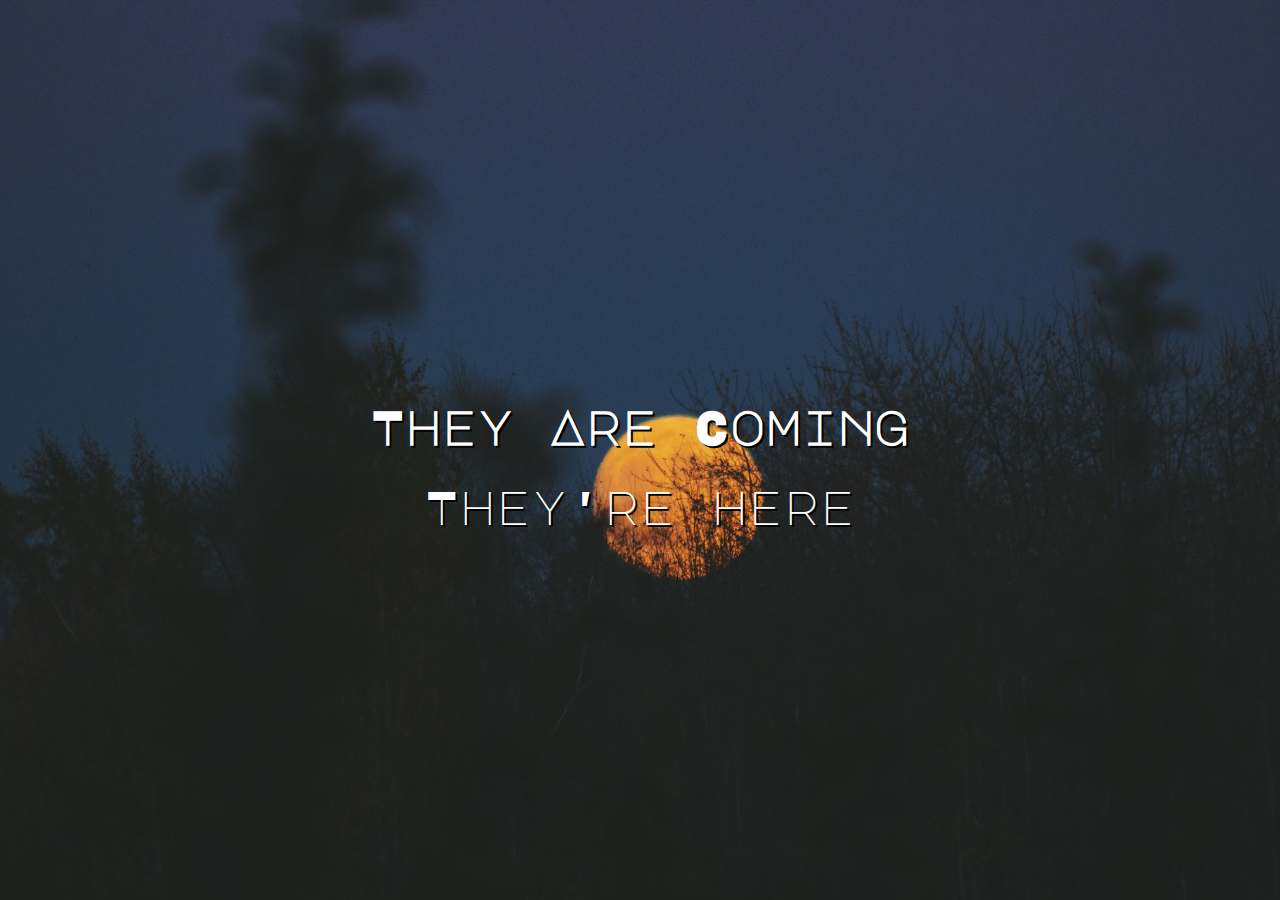
<file: index.html>
<!DOCTYPE html>
<html lang="en">
<head>
    <link href="https://fonts.googleapis.com/css2?family=Major+Mono+Display&display=swap" rel="stylesheet">
    <link rel="stylesheet" href="css/style.css">
    <meta charset="UTF-8">
    <meta name="viewport" content="width=device-width, initial-scale=1.0">
    <title>Countdown Timer</title>
</head>
<body>
    <section>
    <h1>They Are Coming</h1>
    <div class="timer"></div>
    </section>

    <script src="js/main.js"></script>
</body>
</html>
</file>
<file: css/style.css>
body {
    font-family: 'Major Mono Display', monospace;
    margin: 0;
}

h1 {
    font-size: 3em;
}

.timer {
    font-size: 3em;
}

section {
    display: flex;
    flex-direction: column;
    justify-content: center;
    align-items: center;
    width: 100%;
    height: 100vh;
    color: white;
    text-shadow: 2px 2px black;
    margin: 0, auto;
    background-image: url(../img/noah-silliman-vhInzGLpnyI-unsplash.jpg);
    background-size: cover;
}
</file>
